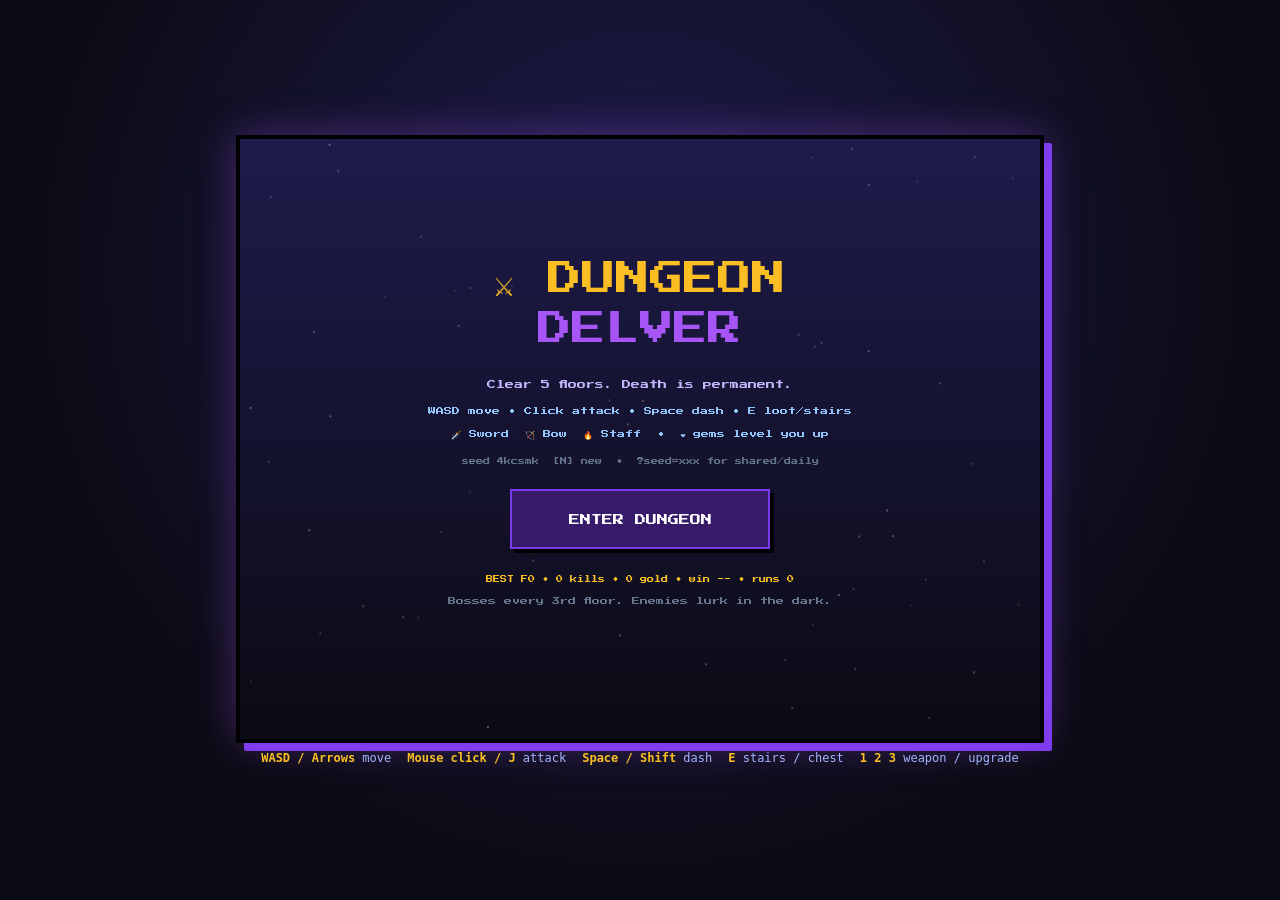
<file: roguelike/index.html>
<!DOCTYPE html>
<html lang="en">
<head>
<meta charset="UTF-8">
<meta name="viewport" content="width=device-width, initial-scale=1.0">
<title>Dungeon Delver — Action Roguelike</title>
<link rel="preconnect" href="https://fonts.googleapis.com">
<link rel="preconnect" href="https://fonts.gstatic.com" crossorigin>
<link href="https://fonts.googleapis.com/css2?family=Press+Start+2P&display=swap" rel="stylesheet">
<link rel="stylesheet" href="css/style.css">
</head>
<body>
<div id="container">
  <div id="wrap">
    <canvas id="game" width="800" height="600"></canvas>
    <div id="help">
      <span><b>WASD / Arrows</b> move</span>
      <span><b>Mouse click / J</b> attack</span>
      <span><b>Space / Shift</b> dash</span>
      <span><b>E</b> stairs / chest</span>
      <span><b>1 2 3</b> weapon / upgrade</span>
    </div>
  </div>
</div>
<script type="module" src="js/main.js"></script>
</body>
</html>
</file>
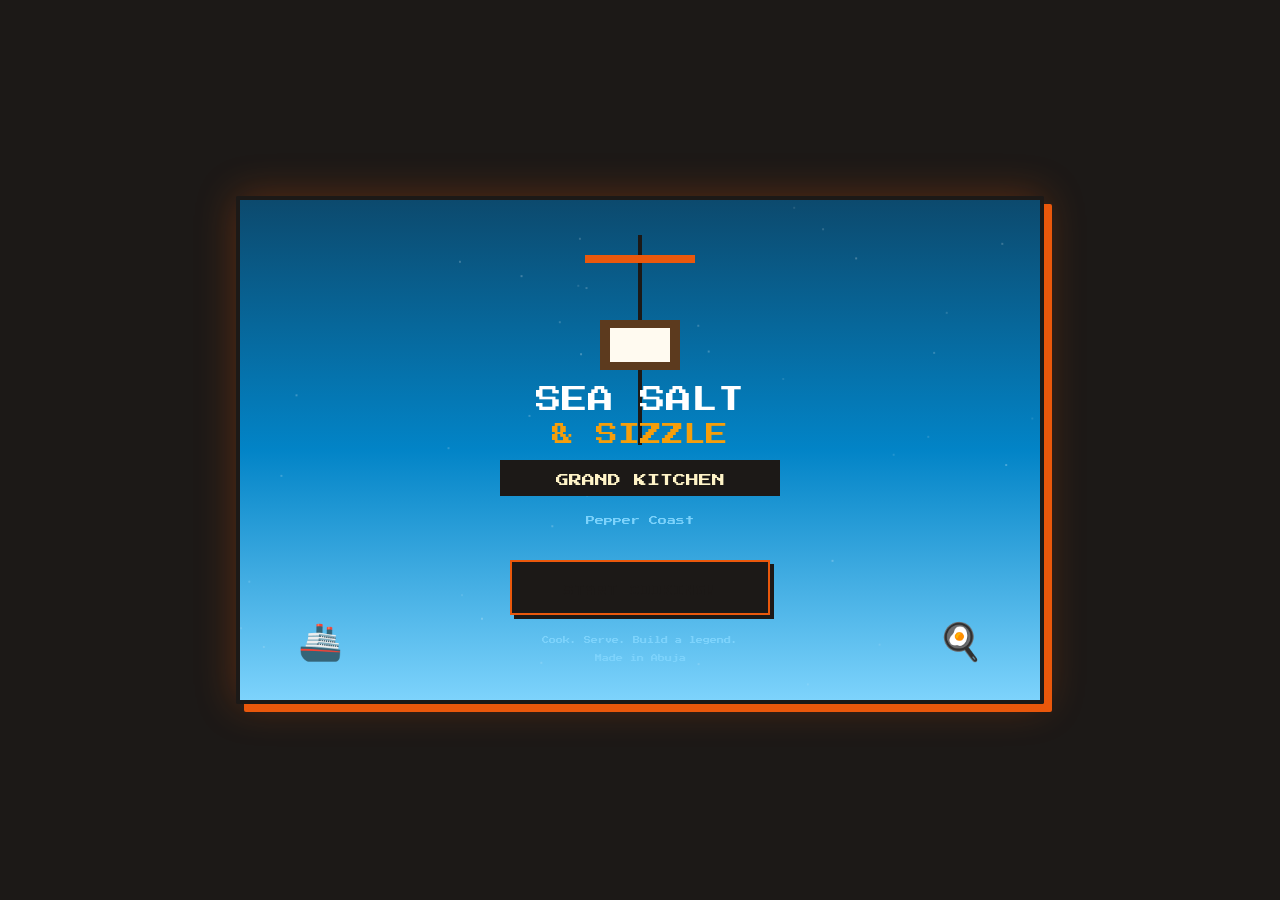
<file: sizzle/index.html>
<!DOCTYPE html>
<html lang="en">
<head>
<meta charset="UTF-8">
<meta name="viewport" content="width=device-width, initial-scale=1.0">
<title>Sea Salt & Sizzle: Grand Kitchen</title>
<link rel="preconnect" href="https://fonts.googleapis.com">
<link rel="preconnect" href="https://fonts.gstatic.com" crossorigin>
<link href="https://fonts.googleapis.com/css2?family=Press+Start+2P&display=swap" rel="stylesheet">
<link rel="stylesheet" href="css/style.css">
</head>
<body>
<div id="container">
  <canvas id="game" width="800" height="500"></canvas>
</div>
<script type="module" src="js/main.js"></script>
</body>
</html>
</file>
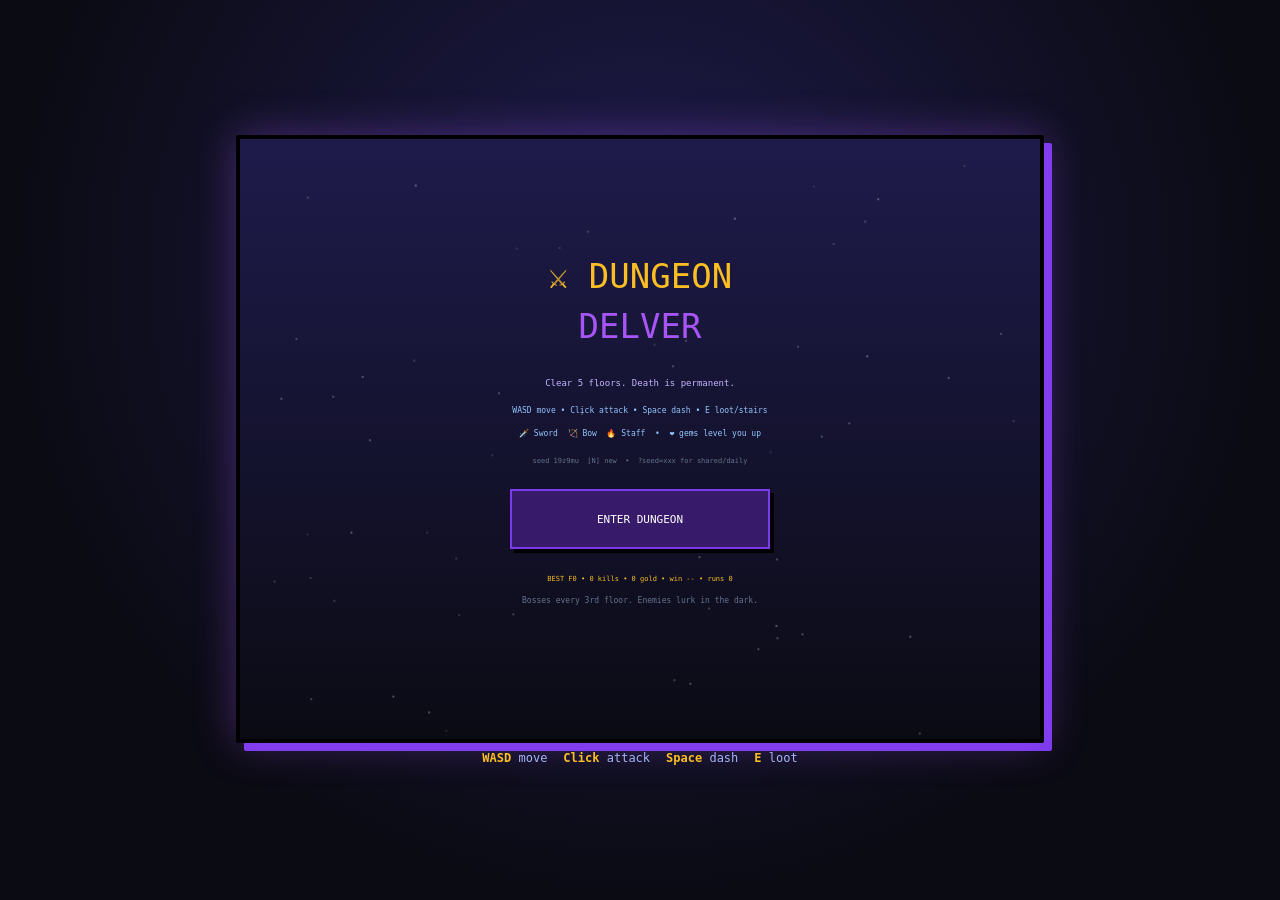
<file: roguelike/play-offline.html>
<!DOCTYPE html>
<html lang="en">
<head>
<meta charset="UTF-8">
<meta name="viewport" content="width=device-width, initial-scale=1.0">
<title>Dungeon Delver - Offline</title>
<style>* { margin: 0; padding: 0; box-sizing: border-box; }
html, body { width: 100%; height: 100%; background: #0b0b14; overflow: hidden; }
#container { display: flex; justify-content: center; align-items: center; width: 100%; height: 100vh; background: radial-gradient(circle at 50% 30%, #1e1b4b 0%, #0b0b14 70%); }
#wrap { display: flex; flex-direction: column; align-items: center; gap: 8px; }
canvas {
  border: 4px solid #000;
  box-shadow: 0 0 40px rgba(168, 85, 247, 0.35), 8px 8px 0 #7c3aed;
  border-radius: 2px;
  image-rendering: pixelated;
  image-rendering: crisp-edges;
  max-width: 96vw;
  max-height: 88vh;
  background: #111;
  cursor: crosshair;
}
#help { display: flex; gap: 16px; flex-wrap: wrap; justify-content: center; font-family: monospace; font-size: 12px; color: #a5b4fc; }
#help b { color: #fbbf24; }
</style>
</head>
<body>
<div id="container"><div id="wrap">
<canvas id="game" width="800" height="600"></canvas>
<div id="help"><span><b>WASD</b> move</span><span><b>Click</b> attack</span><span><b>Space</b> dash</span><span><b>E</b> loot</span></div>
</div></div>
<script>
// ---- data.js ----
// Shared constants, enemy/weapon/upgrade definitions
const TILE = 32;
const MAP_W = 40;
const MAP_H = 30;
const MAX_FLOOR = 5;

const COLORS = {
  ink: '#0b0b14',
  wall: '#312e81',
  wallTop: '#4c1d95',
  floorA: '#1c1917',
  floorB: '#292524',
  floorC: '#1e1b4b',
  hp: '#ef4444',
  hpBg: '#450a0a',
  xp: '#22c55e',
  xpBg: '#052e16',
  gold: '#f59e0b',
  white: '#fff',
  purple: '#a855f7',
  cyan: '#22d3ee',
};

const WEAPONS = {
  sword: {
    id: 'sword', name: 'Knight Sword', icon: '🗡️',
    damage: 22, cooldown: 0.32, range: 78, arc: 1.9,
    projectile: false, color: '#e2e8f0',
    desc: 'Wide melee arc',
  },
  bow: {
    id: 'bow', name: 'Hunter Bow', icon: '🏹',
    damage: 14, cooldown: 0.22, range: 420, speed: 520,
    projectile: true, multishot: 1, color: '#a3e635',
    desc: 'Fast arrows',
  },
  staff: {
    id: 'staff', name: 'Fire Staff', icon: '🔥',
    damage: 30, cooldown: 0.55, range: 380, speed: 340,
    projectile: true, multishot: 1, pierce: 2, radius: 7, color: '#fb923c',
    desc: 'Piercing fireball',
  },
};

const ENEMIES = {
  slime: { hp: 30, speed: 70, damage: 10, xp: 8, gold: 5, radius: 12, color: '#4ade80', icon: '🟢', name: 'Slime' },
  bat: { hp: 18, speed: 135, damage: 8, xp: 7, gold: 6, radius: 10, color: '#c084fc', icon: '🦇', name: 'Cave Bat', erratic: true },
  skeleton: { hp: 40, speed: 60, damage: 12, xp: 14, gold: 10, radius: 12, color: '#e7e5e4', icon: '💀', name: 'Skeleton', ranged: true, shootCd: 2.2 },
  brute: { hp: 90, speed: 45, damage: 20, xp: 22, gold: 16, radius: 16, color: '#f87171', icon: '👹', name: 'Brute', charge: true },
  boss: { hp: 420, speed: 55, damage: 25, xp: 120, gold: 150, radius: 22, color: '#dc2626', icon: '🐲', name: 'Dungeon Lord', ranged: true, shootCd: 1.4, spawns: true },
};

const UPGRADES = [
  { id: 'dmg', name: '+25% Damage', icon: '⚔️', desc: 'All attacks hit harder', apply: (p) => { p.dmgMult *= 1.25; } },
  { id: 'rate', name: '+20% Speed', icon: '🥾', desc: 'Attack + move faster', apply: (p) => { p.rateMult *= 0.83; p.speed *= 1.08; } },
  { id: 'hp', name: '+30 Max HP', icon: '❤️', desc: 'Heal 30 now', apply: (p) => { p.maxHp += 30; p.hp = Math.min(p.maxHp, p.hp + 30); } },
  { id: 'multi', name: '+1 Projectile', icon: '🔱', desc: 'Bow/Staff shoot extra', apply: (p) => { p.bonusShots += 1; } },
  { id: 'dash', name: 'Quick Dash', icon: '💨', desc: '-30% dash cooldown', apply: (p) => { p.dashCdMax = Math.max(0.5, p.dashCdMax * 0.7); } },
  { id: 'pierce', name: 'Piercing', icon: '🎯', desc: 'Shots pierce +1', apply: (p) => { p.bonusPierce += 1; } },
  { id: 'regen', name: 'Regen', icon: '✨', desc: '+1 HP / sec', apply: (p) => { p.regen += 1; } },
  { id: 'magnet', name: 'Magnet', icon: '🧲', desc: '+60 pickup range', apply: (p) => { p.magnet += 60; } },
  { id: 'crit', name: '+10% Crit', icon: '💥', desc: 'Crits deal 2x', apply: (p) => { p.crit += 0.10; } },
];

function makePlayer() {
  return {
    x: 0, y: 0, radius: 13,
    hp: 100, maxHp: 100,
    speed: 210,
    level: 1, xp: 0, xpNext: 30,
    gold: 0, kills: 0,
    weapon: 'sword',
    weaponsOwned: ['sword'],
    dmgMult: 1, rateMult: 1,
    bonusShots: 0, bonusPierce: 0,
    crit: 0.05, regen: 0, magnet: 90,
    dashCd: 0, dashCdMax: 1.4, dashTime: 0, dashDx: 0, dashDy: 0,
    iframes: 0, attackCd: 0, faceX: 1, faceY: 0,
    swingT: 0,
  };
}

function xpForLevel(level) {
  return Math.floor(30 * Math.pow(1.35, level - 1));
}

// ---- Seeded RNG (procedural-gen Pattern 1) ----
// One dedicated RNG per run: same seed + floor => same dungeon.
// Gameplay visuals (particles) may still use Math.random; generation must not.
function hashSeed(str) {
  let h = 2166136261 >>> 0;
  for (let i = 0; i < str.length; i++) {
    h ^= str.charCodeAt(i);
    h = Math.imul(h, 16777619);
  }
  return h >>> 0;
}

function makeRng(seed) {
  let a = seed >>> 0;
  return function () {
    a |= 0; a = (a + 0x6d2b79f5) | 0;
    let t = Math.imul(a ^ (a >>> 15), 1 | a);
    t = (t + Math.imul(t ^ (t >>> 7), 61 | t)) ^ t;
    return ((t ^ (t >>> 14)) >>> 0) / 4294967296;
  };
}

function rngInt(rng, min, max) {
  return min + Math.floor(rng() * (max - min + 1));
}

function rngPick(rng, arr) {
  return arr[Math.floor(rng() * arr.length)];
}

function getSeedFromURL() {
  try {
    const m = /[?&]seed=([^&#]*)/.exec(window.location.search || '');
    if (m && m[1]) return decodeURIComponent(m[1]).slice(0, 24);
  } catch (e) { /* file:// has no query — ignore */ }
  return null;
}

function randomSeed() {
  return Math.floor(Math.random() * 1e9).toString(36);
}

// ---- dungeon.js ----
// Procedural dungeon: rooms + corridors on a tile grid. 0=wall, 1=floor.
// Deterministic: pass an rng() (procedural-gen Pattern 1). Same seed+floor => same map.
function genDungeon(floor, seed = 'daily', rng = null) {
  const rand = rng || makeRng(hashSeed(`${seed}:${floor}`));
  const grid = new Uint8Array(MAP_W * MAP_H); // 0 wall
  const rooms = [];
  const roomCount = 7 + Math.min(5, floor);
  let tries = 0;
  while (rooms.length < roomCount && tries < 300) {
    tries++;
    const w = 4 + Math.floor(rand() * 7);
    const h = 4 + Math.floor(rand() * 6);
    const x = 1 + Math.floor(rand() * (MAP_W - w - 2));
    const y = 1 + Math.floor(rand() * (MAP_H - h - 2));
    // overlap check (1 tile padding)
    let overlap = false;
    for (const o of rooms) {
      if (x - 1 < o.x + o.w && x + w + 1 > o.x && y - 1 < o.y + o.h && y + h + 1 > o.y) { overlap = true; break; }
    }
    if (overlap) continue;
    rooms.push({ x, y, w, h, cx: x + (w >> 1), cy: y + (h >> 1) });
    for (let yy = y; yy < y + h; yy++)
      for (let xx = x; xx < x + w; xx++)
        grid[yy * MAP_W + xx] = 1;
  }
  // connect rooms in order + one loop
  function hCorr(x1, x2, y) {
    for (let x = Math.min(x1, x2); x <= Math.max(x1, x2); x++) {
      grid[y * MAP_W + x] = 1;
      if (y + 1 < MAP_H) grid[(y + 1) * MAP_W + x] = 1;
    }
  }
  function vCorr(y1, y2, x) {
    for (let y = Math.min(y1, y2); y <= Math.max(y1, y2); y++) {
      grid[y * MAP_W + x] = 1;
      if (x + 1 < MAP_W) grid[y * MAP_W + x + 1] = 1;
    }
  }
  for (let i = 1; i < rooms.length; i++) {
    const a = rooms[i - 1], b = rooms[i];
    if (rand() < 0.5) { hCorr(a.cx, b.cx, a.cy); vCorr(a.cy, b.cy, b.cx); }
    else { vCorr(a.cy, b.cy, a.cx); hCorr(a.cx, b.cx, b.cy); }
  }
  if (rooms.length > 3) {
    const a = rooms[0], b = rooms[rooms.length - 1];
    hCorr(a.cx, b.cx, a.cy);
  }
  // connectivity: flood-fill from start, carve to any unreachable floor (pitfall fix)
  (function ensureConnected() {
    const start = rooms[0].cx + rooms[0].cy * MAP_W;
    const seen = new Uint8Array(MAP_W * MAP_H);
    const stack = [start];
    seen[start] = 1;
    while (stack.length) {
      const c = stack.pop();
      const cx = c % MAP_W, cy = (c / MAP_W) | 0;
      const nb = [[1, 0], [-1, 0], [0, 1], [0, -1]];
      for (const [ox, oy] of nb) {
        const nx = cx + ox, ny = cy + oy;
        if (nx < 0 || ny < 0 || nx >= MAP_W || ny >= MAP_H) continue;
        const ni = ny * MAP_W + nx;
        if (!seen[ni] && grid[ni] === 1) { seen[ni] = 1; stack.push(ni); }
      }
    }
    // any floor tile unseen => carve L-corridor from it to start center
    const sx = rooms[0].cx, sy = rooms[0].cy;
    for (let y = 0; y < MAP_H; y++) for (let x = 0; x < MAP_W; x++) {
      if (grid[y * MAP_W + x] === 1 && !seen[y * MAP_W + x]) {
        for (let xx = Math.min(x, sx); xx <= Math.max(x, sx); xx++) grid[sy * MAP_W + xx] = 1;
        for (let yy = Math.min(y, sy); yy <= Math.max(y, sy); yy++) grid[yy * MAP_W + x] = 1;
        return ensureConnected(); // re-check after repair (depth 1-2 max)
      }
    }
  })();

  const idx = (x, y) => y * MAP_W + x;
  const isFloor = (x, y) => x >= 0 && y >= 0 && x < MAP_W && y < MAP_H && grid[idx(x, y)] === 1;

  function randomFloorTile(avoidRooms = []) {
    for (let t = 0; t < 500; t++) {
      const rm = rooms[Math.floor(rand() * rooms.length)];
      const x = rm.x + Math.floor(rand() * rm.w);
      const y = rm.y + Math.floor(rand() * rm.h);
      let bad = false;
      for (const a of avoidRooms) { if (Math.abs(a.x - x) + Math.abs(a.y - y) < 4) { bad = true; break; } }
      if (!bad) return { x, y };
    }
    const r0 = rooms[0];
    return { x: r0.cx, y: r0.cy };
  }

  const startRoom = rooms[0];
  const endRoom = rooms[rooms.length - 1];
  const start = { x: startRoom.cx, y: startRoom.cy };
  const stairs = { x: endRoom.cx, y: endRoom.cy };

  return { grid, rooms, start, stairs, isFloor, randomFloorTile };
}

function collideCircle(grid, x, y, radius, tileSize) {
  // resolve vs walls, returns corrected x,y
  const minTx = Math.floor((x - radius) / tileSize);
  const maxTx = Math.floor((x + radius) / tileSize);
  const minTy = Math.floor((y - radius) / tileSize);
  const maxTy = Math.floor((y + radius) / tileSize);
  for (let ty = minTy; ty <= maxTy; ty++) {
    for (let tx = minTx; tx <= maxTx; tx++) {
      const wall = tx < 0 || ty < 0 || tx >= MAP_W || ty >= MAP_H || grid[ty * MAP_W + tx] === 0;
      if (!wall) continue;
      const nx = Math.max(tx * tileSize, Math.min(x, tx * tileSize + tileSize));
      const ny = Math.max(ty * tileSize, Math.min(y, ty * tileSize + tileSize));
      const dx = x - nx, dy = y - ny;
      const d2 = dx * dx + dy * dy;
      if (d2 < radius * radius && d2 > 0.0001) {
        const d = Math.sqrt(d2);
        const push = (radius - d) / d;
        x += dx * push; y += dy * push;
      }
    }
  }
  return { x, y };
}

// ---- entities.js ----
// Spawning + combat helpers
function spawnFloorEntities(dungeon, floor, player, rng = Math.random) {
  const enemies = [];
  const pickups = []; // {x,y,type:'gem'|'heart'|'gold', val, vx,vy}
  const chests = [];
  const shots = []; // enemy projectiles handled in main (shared array pattern)
  const isBossFloor = floor % 3 === 0;

  const count = 6 + floor * 3 + Math.floor(rng() * 3);
  const startPx = { x: dungeon.start.x * TILE + TILE / 2, y: dungeon.start.y * TILE + TILE / 2 };

  for (let i = 0; i < count; i++) {
    const t = dungeon.randomFloorTile([{ x: dungeon.start.x, y: dungeon.start.y }]);
    const px = t.x * TILE + TILE / 2, py = t.y * TILE + TILE / 2;
    if (Math.hypot(px - startPx.x, py - startPx.y) < 220) continue;
    // pick type by floor (weighted table — procedural-gen Pattern 3)
    let type = 'slime';
    const r = rng();
    if (floor >= 4 && r < 0.18) type = 'brute';
    else if (floor >= 2 && r < 0.38) type = 'skeleton';
    else if (r < 0.55) type = 'bat';
    else type = 'slime';
    enemies.push(makeEnemy(type, px, py, floor, rng));
  }

  if (isBossFloor) {
    const t = dungeon.randomFloorTile([{ x: dungeon.start.x, y: dungeon.start.y }]);
    enemies.push(makeEnemy('boss', t.x * TILE + 16, t.y * TILE + 16, floor, rng));
  }

  // chests: 2 per floor
  for (let i = 0; i < 2; i++) {
    const t = dungeon.randomFloorTile([{ x: dungeon.start.x, y: dungeon.start.y }]);
    chests.push({ x: t.x * TILE + 16, y: t.y * TILE + 16, opened: false, bob: rng() * 6 });
  }

  // loose hearts
  const hearts = 1 + (rng() < 0.5 ? 1 : 0);
  for (let i = 0; i < hearts; i++) {
    const t = dungeon.randomFloorTile([]);
    pickups.push({ x: t.x * TILE + 16, y: t.y * TILE + 16, type: 'heart', val: 25, vx: 0, vy: 0, bob: 0 });
  }

  return { enemies, pickups, chests, shots };
}

function makeEnemy(type, x, y, floor, rng = Math.random) {
  const base = ENEMIES[type];
  const scale = 1 + (floor - 1) * 0.15;
  return {
    type,
    x, y,
    hp: Math.floor(base.hp * scale),
    maxHp: Math.floor(base.hp * scale),
    speed: base.speed * (0.9 + rng() * 0.2),
    damage: Math.floor(base.damage * (1 + (floor - 1) * 0.12)),
    xp: base.xp, gold: base.gold,
    radius: base.radius,
    color: base.color, icon: base.icon, name: base.name,
    erratic: !!base.erratic, ranged: !!base.ranged, charge: !!base.charge,
    shootCd: base.shootCd || 0, shootT: 1 + rng() * 2,
    chargeT: 0, chargeDx: 0, chargeDy: 0, stateT: rng() * 2,
    hitT: 0, knockX: 0, knockY: 0,
    spawnT: 0,
  };
}

function burst(particles, x, y, color, n = 10, spd = 160) {
  for (let i = 0; i < n; i++) {
    const a = Math.random() * Math.PI * 2;
    const s = spd * (0.3 + Math.random() * 0.7);
    particles.push({ x, y, vx: Math.cos(a) * s, vy: Math.sin(a) * s, life: 0.4 + Math.random() * 0.3, max: 0.7, color, size: 3 + Math.random() * 3 });
  }
}

// ---- input.js ----
// Keyboard + mouse input (WASD/arrows, mouse aim, dash, interact)
const keys = {};
let mouseX = 0, mouseY = 0, mouseDown = false, mousePressed = false, prevDown = false;

function initInput(canvas) {
  window.addEventListener('keydown', (e) => {
    const k = e.key.toLowerCase();
    keys[k] = true;
    // prevent page scroll on game keys
    if ([' ', 'arrowup', 'arrowdown', 'arrowleft', 'arrowright'].includes(k)) e.preventDefault();
    // expose single-press events
    keys['__pressed_' + k] = true;
  });
  window.addEventListener('keyup', (e) => { keys[e.key.toLowerCase()] = false; });

  function toGame(e) {
    const r = canvas.getBoundingClientRect();
    return { x: (e.clientX - r.left) * (canvas.width / r.width), y: (e.clientY - r.top) * (canvas.height / r.height) };
  }
  canvas.addEventListener('mousedown', (e) => { const p = toGame(e); mouseX = p.x; mouseY = p.y; mouseDown = true; });
  window.addEventListener('mouseup', () => { mouseDown = false; });
  canvas.addEventListener('mousemove', (e) => { const p = toGame(e); mouseX = p.x; mouseY = p.y; });
  canvas.addEventListener('touchstart', (e) => { const p = toGame(e.touches[0]); mouseX = p.x; mouseY = p.y; mouseDown = true; }, { passive: true });
  canvas.addEventListener('touchend', () => { mouseDown = false; }, { passive: true });
}

function consumePressed(key) {
  const k = '__pressed_' + key.toLowerCase();
  if (keys[k]) { keys[k] = false; return true; }
  return false;
}

function clearPressed() {
  for (const k of Object.keys(keys)) if (k.startsWith('__pressed_')) keys[k] = false;
}

function moveVec() {
  let x = 0, y = 0;
  if (keys['a'] || keys['arrowleft']) x -= 1;
  if (keys['d'] || keys['arrowright']) x += 1;
  if (keys['w'] || keys['arrowup']) y -= 1;
  if (keys['s'] || keys['arrowdown']) y += 1;
  if (x !== 0 && y !== 0) { x *= 0.7071; y *= 0.7071; }
  return { x, y };
}

function updateMouseEdge() {
  mousePressed = mouseDown && !prevDown;
  prevDown = mouseDown;
}

function getAim() {
  return { x: mouseX, y: mouseY, down: mouseDown, pressed: mousePressed };
}

// ---- renderer.js ----
// Pixel-art helpers (same vibe as Sizzle game)
function pxRect(ctx, x, y, w, h, color, border = '#000', bw = 3) {
  ctx.fillStyle = border;
  ctx.fillRect(x, y, w, h);
  ctx.fillStyle = color;
  ctx.fillRect(x + bw, y + bw, w - bw * 2, h - bw * 2);
}

function pxText(ctx, text, x, y, size = 12, align = 'center', color = '#fff') {
  ctx.font = `${size}px 'Press Start 2P', monospace`;
  ctx.textAlign = align;
  ctx.textBaseline = 'middle';
  ctx.fillStyle = color;
  ctx.fillText(text, x, y);
}

function pxButton(ctx, x, y, w, h, text, color, hovered) {
  const s = hovered ? 2 : 4;
  ctx.fillStyle = '#000';
  ctx.fillRect(x + s, y + s, w, h);
  ctx.fillStyle = color;
  ctx.fillRect(x, y, w, h);
  ctx.fillStyle = 'rgba(0,0,0,0.55)';
  ctx.fillRect(x + 2, y + 2, w - 4, h - 4);
  pxText(ctx, text, x + w / 2, y + h / 2 + 1, 11, 'center', '#fff');
}

function bar(ctx, x, y, w, h, v, max, fill, bg = '#222') {
  pxRect(ctx, x, y, w, h, bg, '#000', 2);
  const fw = Math.max(0, Math.min(w - 6, ((w - 6) * v) / Math.max(1, max)));
  if (fw > 0) { ctx.fillStyle = fill; ctx.fillRect(x + 3, y + 3, fw, h - 6); }
}

function emoji(ctx, icon, x, y, size = 28) {
  ctx.font = `${size}px serif`;
  ctx.textAlign = 'center';
  ctx.textBaseline = 'middle';
  ctx.fillText(icon, x, y);
}

function particles(ctx, list) {
  for (const p of list) {
    ctx.globalAlpha = Math.max(0, p.life / p.max);
    ctx.fillStyle = p.color;
    ctx.fillRect(p.x - 2, p.y - 2, p.size, p.size);
  }
  ctx.globalAlpha = 1;
}

function damageNumbers(ctx, list) {
  for (const d of list) {
    ctx.globalAlpha = Math.max(0, Math.min(1, d.life * 2));
    pxText(ctx, String(d.text), d.x, d.y - (d.max - d.life) * 30, d.crit ? 11 : 9, 'center', d.color);
  }
  ctx.globalAlpha = 1;
}

const drawParticles = particles;

// ---- main.js ----
const canvas = document.getElementById('game');
const ctx = canvas.getContext('2d');
ctx.imageSmoothingEnabled = false;

const FOV_RADIUS = 9;

// ---- Profile (save-systems): run state is wiped on death; only this persists ----
const PROFILE_KEY = 'dungeon-delver-profile-v1';
const PROFILE_VERSION = 1;
function loadProfile() {
  const d = { version: 1, bestFloor: 0, bestKills: 0, bestGold: 0, fastestWin: 0, totalRuns: 0, wins: 0 };
  try {
    const raw = localStorage.getItem(PROFILE_KEY);
    if (!raw) return d;
    const p = JSON.parse(raw);
    if (typeof p !== 'object' || p === null) return d;
    for (const k of ['bestFloor', 'bestKills', 'bestGold', 'fastestWin', 'totalRuns', 'wins']) {
      if (typeof p[k] === 'number' && isFinite(p[k]) && p[k] >= 0) d[k] = Math.floor(p[k]);
    }
    return d;
  } catch (e) { return d; }
}
function saveProfile() {
  try { localStorage.setItem(PROFILE_KEY, JSON.stringify({ ...profile, version: PROFILE_VERSION })); } catch (e) { /* private mode — ignore */ }
}
let profile = loadProfile();
function recordRun(won) {
  profile.totalRuns++;
  profile.bestFloor = Math.max(profile.bestFloor, floor);
  profile.bestKills = Math.max(profile.bestKills, player.kills);
  profile.bestGold = Math.max(profile.bestGold, player.gold);
  if (won) {
    profile.wins++;
    if (!profile.fastestWin || runTime < profile.fastestWin) profile.fastestWin = Math.floor(runTime);
  }
  saveProfile();
}

let state = 'title'; // title | playing | levelup | dead | win
let floor = 1;
let player = makePlayer();
let runSeed = getSeedFromURL() || randomSeed();
let pendingSeed = runSeed; // seed the next run will use (N = reroll on title)
let floorRng = Math.random;
let explored = new Set(); // tile idx ever seen this floor
let visible = new Set(); // tile idx visible right now
let dungeon = null;
let enemies = [], pickups = [], chests = [], shots = [], pshots = [];
let particleList = [], dmgNums = [];
let trauma = 0, shake = 0, time = 0, hitStop = 0;
let levelChoices = [];
let stairsMsg = 0, chestMsg = '', chestMsgT = 0;
let runTime = 0;

function addTrauma(a) { trauma = Math.min(1, trauma + a); }

function startRun(seed = null) {
  runSeed = seed || pendingSeed || randomSeed();
  pendingSeed = runSeed;
  floor = 1;
  player = makePlayer();
  runTime = 0;
  trauma = 0; hitStop = 0;
  loadFloor(1);
  state = 'playing';
}

function loadFloor(f) {
  floor = f;
  floorRng = makeRng(hashSeed(`${runSeed}:${f}`));
  dungeon = genDungeon(f, runSeed);
  const s = spawnFloorEntities(dungeon, f, player, floorRng);
  enemies = s.enemies; pickups = s.pickups; chests = s.chests; shots = [];
  pshots = []; particleList = []; dmgNums = [];
  player.x = dungeon.start.x * TILE + TILE / 2;
  player.y = dungeon.start.y * TILE + TILE / 2;
  player.dashCd = 0; player.iframes = 0; player.attackCd = 0;
  stairsMsg = 0;
  explored = new Set(); visible = new Set();
  computeFov();
}

function offerLevels() {
  const pool = [...UPGRADES];
  // don't offer owned weapons logic — all upgrades stackable, fine
  levelChoices = [];
  for (let i = 0; i < 3; i++) {
    const k = Math.floor(Math.random() * pool.length);
    levelChoices.push(pool.splice(k, 1)[0]);
  }
  state = 'levelup';
}

function gainXp(v) {
  player.xp += v;
  while (player.xp >= player.xpNext) {
    player.xp -= player.xpNext;
    player.level++;
    player.xpNext = xpForLevel(player.level);
    offerLevels();
    break; // handle one at a time; leftover xp kept
  }
}

function playerAttack(aimWx, aimWy) {
  const w = WEAPONS[player.weapon];
  if (player.attackCd > 0) return;
  player.attackCd = w.cooldown * player.rateMult;
  const dx = aimWx - player.x, dy = aimWy - player.y;
  const ang = Math.atan2(dy, dx);
  player.faceX = Math.cos(ang); player.faceY = Math.sin(ang);
  const dmg = Math.round(w.damage * player.dmgMult);

  if (!w.projectile) {
    player.swingT = 0.18;
    addTrauma(0.08);
    let hitAny = false;
    for (const e of enemies) {
      const d = Math.hypot(e.x - player.x, e.y - player.y);
      if (d > w.range + e.radius) continue;
      const ea = Math.atan2(e.y - player.y, e.x - player.x);
      let diff = Math.abs(ea - ang);
      if (diff > Math.PI) diff = Math.PI * 2 - diff;
      if (diff < w.arc) {
        damageEnemy(e, dmg, ang);
        hitAny = true;
      }
    }
    burst(particleList, player.x + Math.cos(ang) * 40, player.y + Math.sin(ang) * 40, '#e2e8f0', hitAny ? 8 : 3, 120);
  } else {
    const n = (w.multishot || 1) + player.bonusShots;
    const pierce = (w.pierce || 0) + player.bonusPierce;
    for (let i = 0; i < n; i++) {
      const spread = (i - (n - 1) / 2) * 0.12;
      const a = ang + spread + (Math.random() - 0.5) * 0.03;
      pshots.push({
        x: player.x, y: player.y, vx: Math.cos(a) * w.speed, vy: Math.sin(a) * w.speed,
        damage: dmg, life: w.range / w.speed, pierce, color: w.color,
        radius: w.radius || 4, fire: player.weapon === 'staff',
      });
    }
  }
}

function damageEnemy(e, dmg, ang) {
  let crit = false;
  if (Math.random() < player.crit) { dmg *= 2; crit = true; }
  e.hp -= dmg;
  e.hitT = 0.12;
  e.knockX += Math.cos(ang) * 220;
  e.knockY += Math.sin(ang) * 220;
  dmgNums.push({ x: e.x, y: e.y - 14, text: crit ? dmg + '!' : dmg, color: crit ? '#fbbf24' : '#fff', life: 0.7, max: 0.7, crit });
  burst(particleList, e.x, e.y, e.color, 4, 140);
  if (e.hp <= 0) killEnemy(e);
}

function killEnemy(e) {
  e.dead = true;
  player.kills++;
  player.gold += e.gold;
  burst(particleList, e.x, e.y, e.color, 14, 200);
  // drop gem + maybe heart/gold
  pickups.push({ x: e.x, y: e.y, type: 'gem', val: e.xp, vx: (Math.random() - 0.5) * 120, vy: (Math.random() - 0.5) * 120, bob: 0 });
  if (Math.random() < 0.12) pickups.push({ x: e.x, y: e.y, type: 'heart', val: 12, vx: (Math.random() - 0.5) * 100, vy: (Math.random() - 0.5) * 100, bob: 0 });
  if (e.type === 'boss') {
    for (let i = 0; i < 5; i++) pickups.push({ x: e.x + (Math.random() - 0.5) * 40, y: e.y + (Math.random() - 0.5) * 40, type: 'gold', val: 20, vx: (Math.random() - 0.5) * 140, vy: (Math.random() - 0.5) * 140, bob: 0 });
    pickups.push({ x: e.x, y: e.y - 20, type: 'heart', val: 40, vx: 0, vy: -40, bob: 0 });
  }
  if (e.type === 'boss') { addTrauma(0.7); hitStop = Math.max(hitStop, 0.14); }
  else { addTrauma(0.25); hitStop = Math.max(hitStop, 0.05); }
}

function hurtPlayer(dmg) {
  if (player.iframes > 0 || player.dashTime > 0 || state !== 'playing') return;
  player.hp -= dmg;
  player.iframes = 0.6;
  addTrauma(0.45);
  hitStop = Math.max(hitStop, 0.07);
  burst(particleList, player.x, player.y, '#ef4444', 10, 180);
  dmgNums.push({ x: player.x, y: player.y - 18, text: '-' + dmg, color: '#f87171', life: 0.7, max: 0.7, crit: false });
  if (player.hp <= 0) { player.hp = 0; state = 'dead'; recordRun(false); }
}

function openChest(c) {
  c.opened = true;
  const locked = ['sword', 'bow', 'staff'].filter((w) => !player.weaponsOwned.includes(w));
  if (locked.length && Math.random() < 0.45) {
    const w = locked[Math.floor(Math.random() * locked.length)];
    player.weaponsOwned.push(w);
    player.weapon = w;
    chestMsg = `${WEAPONS[w].icon} Found ${WEAPONS[w].name}! (press 1-3)`;
  } else {
    const r = Math.random();
    if (r < 0.4) { player.gold += 40 + floor * 15; chestMsg = `💰 +${40 + floor * 15} gold!`; }
    else if (r < 0.7) { player.maxHp += 10; player.hp = Math.min(player.maxHp, player.hp + 40); chestMsg = '❤️ Max HP up + healed!'; }
    else { player.dmgMult *= 1.1; chestMsg = '⚔️ Damage +10%!'; }
  }
  chestMsgT = 3;
  burst(particleList, c.x, c.y, '#fbbf24', 16, 180);
}

function update(dt) {
  time += dt;
  if (state !== 'playing') return;
  runTime += dt;

  // regen
  if (player.regen > 0) player.hp = Math.min(player.maxHp, player.hp + player.regen * dt);

  // movement
  const mv = moveVec();
  const dashing = player.dashTime > 0;
  const spd = dashing ? 520 : player.speed;
  let nx = player.x + (dashing ? player.dashDx * spd * dt : mv.x * spd * dt);
  let ny = player.y + (dashing ? player.dashDy * spd * dt : mv.y * spd * dt);
  const res = collideCircle(dungeon.grid, nx, ny, player.radius, TILE);
  player.x = res.x; player.y = res.y;

  if (player.dashTime > 0) player.dashTime -= dt;
  if (player.dashCd > 0) player.dashCd -= dt;
  if (player.iframes > 0) player.iframes -= dt;
  if (player.attackCd > 0) player.attackCd -= dt;
  if (player.swingT > 0) player.swingT -= dt;

  // dash trigger
  if ((consumePressed(' ') || consumePressed('shift')) && player.dashCd <= 0) {
    let dx = mv.x, dy = mv.y;
    if (dx === 0 && dy === 0) { dx = player.faceX; dy = player.faceY; }
    const l = Math.hypot(dx, dy) || 1;
    player.dashDx = dx / l; player.dashDy = dy / l;
    player.dashTime = 0.16; player.dashCd = player.dashCdMax; player.iframes = Math.max(player.iframes, 0.22);
    burst(particleList, player.x, player.y, '#22d3ee', 8, 140);
  }

  // camera-relative aim -> world
  const cam = getCam();
  const aim = getAim();
  const aimWx = aim.x + cam.x, aimWy = aim.y + cam.y;

  // attack
  if (aim.pressed || keys['j']) {
    const dx = aimWx - player.x, dy = aimWy - player.y;
    if (Math.hypot(dx, dy) > 4) { player.faceX = dx / Math.hypot(dx, dy); player.faceY = dy / Math.hypot(dx, dy); }
    playerAttack(aimWx, aimWy);
  } else if (aim.down) {
    const dx = aimWx - player.x, dy = aimWy - player.y;
    if (Math.hypot(dx, dy) > 4) { player.faceX = dx / Math.hypot(dx, dy); player.faceY = dy / Math.hypot(dx, dy); }
    playerAttack(aimWx, aimWy);
  }

  // weapon swap
  if (consumePressed('1') && player.weaponsOwned[0]) player.weapon = player.weaponsOwned[0];
  if (consumePressed('2') && player.weaponsOwned[1]) player.weapon = player.weaponsOwned[1];
  if (consumePressed('3') && player.weaponsOwned[2]) player.weapon = player.weaponsOwned[2];

  // interact: chest + stairs
  if (consumePressed('e')) {
    for (const c of chests) {
      if (!c.opened && Math.hypot(c.x - player.x, c.y - player.y) < 52) { openChest(c); break; }
    }
    const sx = dungeon.stairs.x * TILE + 16, sy = dungeon.stairs.y * TILE + 16;
    if (Math.hypot(sx - player.x, sy - player.y) < 52) {
      if (enemies.some((e) => !e.dead && e.type === 'boss' && floor % 3 === 0)) { stairsMsg = 2; chestMsg = '🐲 Slay the boss first!'; chestMsgT = 2; }
      else if (floor >= MAX_FLOOR) { state = 'win'; recordRun(true); }
      else { loadFloor(floor + 1); chestMsg = `⬇️ Floor ${floor}!`; chestMsgT = 2; }
    }
  }
  if (stairsMsg > 0) stairsMsg -= dt;
  if (chestMsgT > 0) chestMsgT -= dt;

  updateEnemies(dt);
  updateShots(dt);
  updatePickups(dt);
  computeFov();

  // particles
  for (const p of particleList) { p.x += p.vx * dt; p.y += p.vy * dt; p.vx *= 0.92; p.vy *= 0.92; p.life -= dt; }
  particleList = particleList.filter((p) => p.life > 0);
  for (const d of dmgNums) d.life -= dt;
  dmgNums = dmgNums.filter((d) => d.life > 0);
  // trauma shake (game-feel): quadratic, decays to rest
  trauma = Math.max(0, trauma - dt * 1.4);
  shake = trauma * trauma * 14;
  clearPressed();
}

function updateEnemies(dt) {
  for (const e of enemies) {
    if (e.dead) continue;
    if (e.hitT > 0) e.hitT -= dt;
    e.stateT += dt;
    // knockback decay
    e.x += e.knockX * dt; e.y += e.knockY * dt;
    e.knockX *= 0.86; e.knockY *= 0.86;

    const dx = player.x - e.x, dy = player.y - e.y;
    const dist = Math.hypot(dx, dy) || 1;
    const nx = dx / dist, ny = dy / dist;
    let mx = 0, my = 0;

    if (e.erratic) {
      const w = Math.sin(e.stateT * 6) * 0.8;
      mx = nx * Math.cos(w) - ny * Math.sin(w);
      my = nx * Math.sin(w) + ny * Math.cos(w);
    } else if (e.charge && e.chargeT > 0) {
      e.chargeT -= dt;
      mx = e.chargeDx; my = e.chargeDy;
    } else if (e.charge && dist < 260 && dist > 90 && Math.random() < dt * 0.5) {
      e.chargeT = 0.6; e.chargeDx = nx; e.chargeDy = ny;
    } else if (e.ranged && dist < 320) {
      // strafe, keep distance — only fire with line-of-sight (fog matters)
      mx = -ny * Math.sin(e.stateT * 1.5) * 0.5 + (dist > 240 ? nx * 0.6 : -nx * 0.4);
      my = nx * Math.sin(e.stateT * 1.5) * 0.5 + (dist > 240 ? ny * 0.6 : -ny * 0.4);
      e.shootT -= dt;
      if (e.shootT <= 0) {
        const etx = Math.floor(e.x / TILE), ety = Math.floor(e.y / TILE);
        const ptx2 = Math.floor(player.x / TILE), pty2 = Math.floor(player.y / TILE);
        if (!hasLos(etx, ety, ptx2, pty2)) { e.shootT = 0.4; }
        else {
        e.shootT = e.type === 'boss' ? 1.3 : 2.2;
        if (e.type === 'boss') {
          for (let k = 0; k < 8; k++) {
            const a = (k / 8) * Math.PI * 2 + e.stateT;
            shots.push({ x: e.x, y: e.y, vx: Math.cos(a) * 170, vy: Math.sin(a) * 170, damage: e.damage, life: 2.5, radius: 6, color: '#f87171' });
          }
          // spawn minions occasionally
          if (enemies.filter((x) => !x.dead).length < 8) {
            const m = makeEnemy('bat', e.x + 30, e.y, floor);
            enemies.push(m);
          }
        } else {
          shots.push({ x: e.x, y: e.y, vx: nx * 200, vy: ny * 200, damage: e.damage, life: 2.5, radius: 5, color: '#e7e5e4' });
        }
        }
      }
    } else {
      mx = nx; my = ny;
    }

    const r = collideCircle(dungeon.grid, e.x + mx * e.speed * dt, e.y + my * e.speed * dt, e.radius, TILE);
    e.x = r.x; e.y = r.y;

    // contact damage
    if (dist < e.radius + player.radius + 2) hurtPlayer(e.damage);
  }
  enemies = enemies.filter((e) => !e.dead || e.hp > -50);
  // prune long-dead (keep array small)
  if (enemies.length > 60) enemies = enemies.filter((e) => !e.dead).slice(-40).concat(enemies.filter((e) => !e.dead));
  enemies = enemies.filter((e) => !e.dead);
}

function updateShots(dt) {
  // player shots
  for (const s of pshots) {
    s.x += s.vx * dt; s.y += s.vy * dt; s.life -= dt;
    if (s.fire && Math.random() < 0.5) particleList.push({ x: s.x, y: s.y, vx: (Math.random() - 0.5) * 40, vy: (Math.random() - 0.5) * 40, life: 0.25, max: 0.25, color: '#fdba74', size: 3 });
    // wall check
    const tx = Math.floor(s.x / TILE), ty = Math.floor(s.y / TILE);
    if (tx < 0 || ty < 0 || tx >= MAP_W || ty >= MAP_H || dungeon.grid[ty * MAP_W + tx] === 0) { s.life = 0; burst(particleList, s.x, s.y, s.color, 4, 100); continue; }
    for (const e of enemies) {
      if (e.dead) continue;
      if (Math.hypot(e.x - s.x, e.y - s.y) < e.radius + s.radius) {
        const a = Math.atan2(s.vy, s.vx);
        damageEnemy(e, s.damage, a);
        if (s.pierce > 0) s.pierce--;
        else { s.life = 0; break; }
      }
    }
  }
  pshots = pshots.filter((s) => s.life > 0);
  // enemy shots
  for (const s of shots) {
    s.x += s.vx * dt; s.y += s.vy * dt; s.life -= dt;
    const tx = Math.floor(s.x / TILE), ty = Math.floor(s.y / TILE);
    if (tx < 0 || ty < 0 || tx >= MAP_W || ty >= MAP_H || dungeon.grid[ty * MAP_W + tx] === 0) { s.life = 0; continue; }
    if (Math.hypot(player.x - s.x, player.y - s.y) < player.radius + s.radius) { hurtPlayer(s.damage); s.life = 0; }
  }
  shots = shots.filter((s) => s.life > 0);
}

function updatePickups(dt) {
  for (const p of pickups) {
    p.bob += dt * 4;
    // friction
    p.x += (p.vx || 0) * dt; p.y += (p.vy || 0) * dt;
    p.vx = (p.vx || 0) * 0.9; p.vy = (p.vy || 0) * 0.9;
    const d = Math.hypot(player.x - p.x, player.y - p.y);
    if (d < player.magnet) { // magnet
      const a = Math.atan2(player.y - p.y, player.x - p.x);
      p.x += Math.cos(a) * 260 * dt; p.y += Math.sin(a) * 260 * dt;
    }
    if (d < player.radius + 10) {
      p.taken = true;
      if (p.type === 'gem') gainXp(p.val);
      else if (p.type === 'heart') { player.hp = Math.min(player.maxHp, player.hp + p.val); dmgNums.push({ x: player.x, y: player.y - 16, text: '+' + p.val, color: '#4ade80', life: 0.6, max: 0.6, crit: false }); }
      else if (p.type === 'gold') player.gold += p.val;
    }
  }
  pickups = pickups.filter((p) => !p.taken);
}

function getCam() {
  const x = Math.max(0, Math.min(MAP_W * TILE - canvas.width, player.x - canvas.width / 2));
  const y = Math.max(0, Math.min(MAP_H * TILE - canvas.height, player.y - canvas.height / 2));
  return { x, y };
}

// ---- FOV + explored memory (roguelike Pattern 3, real-time variant) ----
// Symmetric-ish LOS: Bresenham line from player tile; walls block sight.
function tileBlocked(tx, ty) {
  if (tx < 0 || ty < 0 || tx >= MAP_W || ty >= MAP_H) return true;
  return dungeon.grid[ty * MAP_W + tx] === 0;
}
function hasLos(x0, y0, x1, y1) {
  let dx = Math.abs(x1 - x0), dy = Math.abs(y1 - y0);
  let sx = x0 < x1 ? 1 : -1, sy = y0 < y1 ? 1 : -1;
  let err = dx - dy, x = x0, y = y0;
  while (!(x === x1 && y === y1)) {
    if (!((x === x0 && y === y0) || (x === x1 && y === y1)) && tileBlocked(x, y)) return false;
    const e2 = 2 * err;
    if (e2 > -dy) { err -= dy; x += sx; }
    if (e2 < dx) { err += dx; y += sy; }
  }
  return true;
}
function computeFov() {
  if (!dungeon) return;
  visible = new Set();
  const ptx = Math.floor(player.x / TILE), pty = Math.floor(player.y / TILE);
  for (let y = Math.max(0, pty - FOV_RADIUS); y <= Math.min(MAP_H - 1, pty + FOV_RADIUS); y++) {
    for (let x = Math.max(0, ptx - FOV_RADIUS); x <= Math.min(MAP_W - 1, ptx + FOV_RADIUS); x++) {
      const d = Math.hypot(x - ptx, y - pty);
      if (d > FOV_RADIUS) continue;
      if (hasLos(ptx, pty, x, y)) {
        const i = y * MAP_W + x;
        visible.add(i);
        explored.add(i);
      }
    }
  }
}

// ---------- RENDER ----------
function render() {
  ctx.save();
  ctx.clearRect(0, 0, canvas.width, canvas.height);
  if (state === 'title') { renderTitle(); ctx.restore(); return; }

  const cam = getCam();
  if (shake > 0) ctx.translate((Math.random() - 0.5) * shake, (Math.random() - 0.5) * shake);

  // tiles: visible -> lit; explored-but-not-visible -> dim; never-seen -> black
  const x0 = Math.max(0, Math.floor(cam.x / TILE)), x1 = Math.min(MAP_W - 1, Math.ceil((cam.x + canvas.width) / TILE));
  const y0 = Math.max(0, Math.floor(cam.y / TILE)), y1 = Math.min(MAP_H - 1, Math.ceil((cam.y + canvas.height) / TILE));
  for (let ty = y0; ty <= y1; ty++) {
    for (let tx = x0; tx <= x1; tx++) {
      const i = ty * MAP_W + tx;
      if (!explored.has(i)) continue; // never seen -> pitch black
      const isVis = visible.has(i);
      const px = tx * TILE - cam.x, py = ty * TILE - cam.y;
      if (dungeon.grid[i] === 1) {
        const checker = (tx + ty) % 2 === 0;
        ctx.fillStyle = checker ? '#211d2e' : '#1a1727';
        ctx.fillRect(px, py, TILE, TILE);
        ctx.fillStyle = 'rgba(255,255,255,0.03)';
        ctx.fillRect(px + 3, py + 3, 4, 4);
      } else {
        // wall: only draw if adjacent to floor (avoid solid black)
        let near = false;
        for (let oy = -1; oy <= 1 && !near; oy++) for (let ox = -1; ox <= 1 && !near; ox++) {
          const nx2 = tx + ox, ny2 = ty + oy;
          if (nx2 >= 0 && ny2 >= 0 && nx2 < MAP_W && ny2 < MAP_H && dungeon.grid[ny2 * MAP_W + nx2] === 1) near = true;
        }
        if (!near) continue;
        ctx.fillStyle = '#312e81';
        ctx.fillRect(px, py, TILE, TILE);
        ctx.fillStyle = '#4c1d95';
        ctx.fillRect(px, py, TILE, 8);
        ctx.fillStyle = 'rgba(0,0,0,0.3)';
        ctx.fillRect(px, py + TILE - 6, TILE, 6);
      }
      if (!isVis) { ctx.fillStyle = 'rgba(0,0,0,0.55)'; ctx.fillRect(px, py, TILE, TILE); }
    }
  }

  const tileSeen = (wx, wy) => {
    const tx = Math.floor(wx / TILE), ty = Math.floor(wy / TILE);
    if (tx < 0 || ty < 0 || tx >= MAP_W || ty >= MAP_H) return false;
    return visible.has(ty * MAP_W + tx);
  };
  const tileExplored = (wx, wy) => {
    const tx = Math.floor(wx / TILE), ty = Math.floor(wy / TILE);
    if (tx < 0 || ty < 0 || tx >= MAP_W || ty >= MAP_H) return false;
    return explored.has(ty * MAP_W + tx);
  };

  // stairs (only if explored)
  const stx = dungeon.stairs.x * TILE + 16 - cam.x, sty = dungeon.stairs.y * TILE + 16 - cam.y;
  if (tileExplored(dungeon.stairs.x * TILE + 16, dungeon.stairs.y * TILE + 16)) {
  ctx.fillStyle = '#000';
  ctx.fillRect(stx - 16, sty - 16, 32, 32);
  ctx.fillStyle = '#fbbf24';
  ctx.fillRect(stx - 13, sty - 13, 26, 26);
  ctx.fillStyle = '#0b0b14';
  ctx.fillRect(stx - 8, sty - 4, 16, 12);
  ctx.fillRect(stx - 4, sty - 12, 8, 20);
  pxText(ctx, floor >= MAX_FLOOR ? 'ESCAPE!' : 'DOWN [E]', stx, sty - 26, 7, 'center', '#fde68a');
  }

  // chests (only if explored)
  for (const c of chests) {
    if (!tileExplored(c.x, c.y)) continue;
    const cx = c.x - cam.x, cy = c.y - cam.y + Math.sin(time * 2 + c.bob) * 2;
    if (!tileSeen(c.x, c.y)) ctx.globalAlpha = 0.45;
    emoji(ctx, c.opened ? '📭' : '🎁', cx, cy, 26);
    ctx.globalAlpha = 1;
  }

  // pickups (gems only if seen; hearts/gold if explored)
  for (const p of pickups) {
    const needSeen = p.type === 'gem';
    if (needSeen ? !tileSeen(p.x, p.y) : !tileExplored(p.x, p.y)) continue;
    const px = p.x - cam.x, py = p.y - cam.y + Math.sin(p.bob) * 2;
    if (p.type === 'gem') { ctx.fillStyle = '#22c55e'; ctx.save(); ctx.translate(px, py); ctx.rotate(time * 3); ctx.fillRect(-5, -5, 10, 10); ctx.restore(); }
    else if (p.type === 'heart') emoji(ctx, '❤️', px, py, 18);
    else emoji(ctx, '🪙', px, py, 16);
  }

  // enemies (only if currently visible — fog hides them)
  for (const e of enemies) {
    if (!tileSeen(e.x, e.y)) continue;
    const ex = e.x - cam.x, ey = e.y - cam.y;
    if (ex < -40 || ey < -40 || ex > canvas.width + 40 || ey > canvas.height + 40) continue;
    // shadow
    ctx.fillStyle = 'rgba(0,0,0,0.4)';
    ctx.beginPath(); ctx.ellipse(ex, ey + e.radius, e.radius, 5, 0, 0, Math.PI * 2); ctx.fill();
    // body flash on hit
    ctx.fillStyle = e.hitT > 0 ? '#fff' : e.color;
    ctx.beginPath(); ctx.arc(ex, ey, e.radius, 0, Math.PI * 2); ctx.fill();
    ctx.lineWidth = 2; ctx.strokeStyle = '#000'; ctx.stroke();
    emoji(ctx, e.icon, ex, ey, e.radius * 1.5);
    // hp mini bar
    if (e.hp < e.maxHp) bar(ctx, ex - 16, ey - e.radius - 12, 32, 6, e.hp, e.maxHp, '#ef4444');
  }

  // player projectiles
  for (const s of pshots) {
    const sx = s.x - cam.x, sy = s.y - cam.y;
    ctx.fillStyle = s.color;
    ctx.beginPath(); ctx.arc(sx, sy, s.radius + 1, 0, Math.PI * 2); ctx.fill();
    ctx.fillStyle = '#fff';
    ctx.beginPath(); ctx.arc(sx, sy, Math.max(1, s.radius - 2), 0, Math.PI * 2); ctx.fill();
  }
  // enemy shots
  for (const s of shots) {
    const sx = s.x - cam.x, sy = s.y - cam.y;
    ctx.fillStyle = s.color;
    ctx.beginPath(); ctx.arc(sx, sy, s.radius, 0, Math.PI * 2); ctx.fill();
    ctx.strokeStyle = '#000'; ctx.lineWidth = 1; ctx.stroke();
  }

  // player
  const plx = player.x - cam.x, ply = player.y - cam.y;
  if (player.iframes <= 0 || Math.floor(time * 12) % 2 === 0) {
    ctx.fillStyle = 'rgba(0,0,0,0.4)';
    ctx.beginPath(); ctx.ellipse(plx, ply + 13, 12, 5, 0, 0, Math.PI * 2); ctx.fill();
    // dash trail
    if (player.dashTime > 0) {
      ctx.fillStyle = 'rgba(34,211,238,0.5)';
      ctx.beginPath(); ctx.arc(plx - player.dashDx * 18, ply - player.dashDy * 18, 12, 0, Math.PI * 2); ctx.fill();
    }
    // swing arc
    if (player.swingT > 0 && !WEAPONS[player.weapon].projectile) {
      const a = Math.atan2(player.faceY, player.faceX);
      ctx.fillStyle = 'rgba(226,232,240,0.45)';
      ctx.beginPath(); ctx.moveTo(plx, ply); ctx.arc(plx, ply, WEAPONS[player.weapon].range, a - 0.9, a + 0.9); ctx.closePath(); ctx.fill();
    }
    // body
    ctx.fillStyle = '#38bdf8';
    ctx.beginPath(); ctx.arc(plx, ply, player.radius, 0, Math.PI * 2); ctx.fill();
    ctx.lineWidth = 3; ctx.strokeStyle = '#0c4a6e'; ctx.stroke();
    // aim indicator
    const ax = plx + player.faceX * 20, ay = ply + player.faceY * 20;
    ctx.fillStyle = WEAPONS[player.weapon].color;
    ctx.fillRect(ax - 3, ay - 3, 6, 6);
    emoji(ctx, '🧙', plx, ply, 20);
  }

  drawParticles(ctx, particleList.map((p) => ({ ...p, x: p.x - cam.x, y: p.y - cam.y })));
  damageNumbers(ctx, dmgNums.map((d) => ({ ...d, x: d.x - cam.x, y: d.y - cam.y })));

  ctx.restore(); // undo shake (cam kept manual)
  renderHUD();
  if (state === 'levelup') renderLevelUp();
  if (state === 'dead') renderDead();
  if (state === 'win') renderWin();
}

function renderHUD() {
  // top bars
  pxRect(ctx, 8, 8, 250, 54, 'rgba(0,0,0,0.65)', '#000', 2);
  bar(ctx, 16, 14, 200, 12, player.hp, player.maxHp, COLORS.hp, '#450a0a');
  pxText(ctx, `${Math.ceil(player.hp)}/${player.maxHp}`, 116, 20, 8, 'center', '#fff');
  bar(ctx, 16, 30, 200, 10, player.xp, player.xpNext, COLORS.xp, '#052e16');
  pxText(ctx, `Lv ${player.level}  Floor ${floor}/${MAX_FLOOR}`, 116, 48, 8, 'center', '#fde68a');

  pxRect(ctx, canvas.width - 218, 8, 210, 54, 'rgba(0,0,0,0.65)', '#000', 2);
  const w = WEAPONS[player.weapon];
  pxText(ctx, `${w.icon} ${w.name}`, canvas.width - 113, 22, 8, 'center', '#fff');
  pxText(ctx, `💰${player.gold}  💀${player.kills}  ⏱️${Math.floor(runTime)}s`, canvas.width - 113, 40, 8, 'center', '#fbbf24');
  pxText(ctx, player.weaponsOwned.map((id) => WEAPONS[id].icon).join(' ') + '  [1-3]', canvas.width - 113, 54, 7, 'center', '#a5b4fc');

  // dash cooldown bottom + seed
  const dw = 120;
  bar(ctx, 16, canvas.height - 24, dw, 12, player.dashCdMax - player.dashCd, player.dashCdMax, '#22d3ee', '#083344');
  pxText(ctx, player.dashCd <= 0 ? 'DASH READY' : 'DASH...', 76, canvas.height - 18, 7, 'center', '#fff');
  pxText(ctx, `seed ${runSeed}`, 76, canvas.height - 34, 7, 'center', '#64748b');

  // minimap (explored only — fog applies here too)
  const mw = 110, mh = 82, mx = canvas.width - mw - 10, my = canvas.height - mh - 10;
  ctx.fillStyle = 'rgba(0,0,0,0.6)';
  ctx.fillRect(mx, my, mw, mh);
  ctx.strokeStyle = '#7c3aed'; ctx.lineWidth = 2; ctx.strokeRect(mx, my, mw, mh);
  const sx = mw / MAP_W, sy = mh / MAP_H;
  ctx.fillStyle = '#4c1d95';
  for (let ty = 0; ty < MAP_H; ty += 1) for (let tx = 0; tx < MAP_W; tx += 1)
    if (dungeon.grid[ty * MAP_W + tx] === 1 && explored.has(ty * MAP_W + tx)) ctx.fillRect(mx + tx * sx, my + ty * sy, 1.6, 1.6);
  if (tileExplored(dungeon.stairs.x * TILE + 16, dungeon.stairs.y * TILE + 16)) {
    ctx.fillStyle = '#fbbf24';
    ctx.fillRect(mx + dungeon.stairs.x * sx - 2, my + dungeon.stairs.y * sy - 2, 4, 4);
  }
  ctx.fillStyle = '#38bdf8';
  ctx.fillRect(mx + (player.x / TILE) * sx - 2, my + (player.y / TILE) * sy - 2, 4, 4);

  if (chestMsgT > 0) pxText(ctx, chestMsg, canvas.width / 2, 84, 9, 'center', '#fef08a');

  // interact hint
  const sxw = dungeon.stairs.x * TILE + 16, syw = dungeon.stairs.y * TILE + 16;
  if (Math.hypot(sxw - player.x, syw - player.y) < 52) pxText(ctx, '[E] Descend', canvas.width / 2, canvas.height - 44, 9, 'center', '#fde68a');
  for (const c of chests) {
    if (!c.opened && Math.hypot(c.x - player.x, c.y - player.y) < 52) { pxText(ctx, '[E] Open chest', canvas.width / 2, canvas.height - 44, 9, 'center', '#fde68a'); break; }
  }
}

let titleHover = false, deadHover = false, winHover = false;
function bestLine() {
  const fw = profile.fastestWin ? `${profile.fastestWin}s` : '--';
  return `BEST F${profile.bestFloor} • ${profile.bestKills} kills • ${profile.bestGold} gold • win ${fw} • runs ${profile.totalRuns}`;
}
function renderTitle() {
  const g = ctx.createLinearGradient(0, 0, 0, canvas.height);
  g.addColorStop(0, '#1e1b4b'); g.addColorStop(1, '#0b0b14');
  ctx.fillStyle = g; ctx.fillRect(0, 0, canvas.width, canvas.height);
  for (let i = 0; i < 60; i++) {
    ctx.fillStyle = `rgba(255,255,255,${0.1 + Math.random() * 0.2})`;
    ctx.fillRect(Math.random() * canvas.width, Math.random() * canvas.height, 2, 2);
  }
  pxText(ctx, '⚔️ DUNGEON', canvas.width / 2, 140, 34, 'center', '#fbbf24');
  pxText(ctx, 'DELVER', canvas.width / 2, 190, 34, 'center', '#a855f7');
  pxText(ctx, `Clear ${MAX_FLOOR} floors. Death is permanent.`, canvas.width / 2, 245, 9, 'center', '#c4b5fd');
  pxText(ctx, 'WASD move • Click attack • Space dash • E loot/stairs', canvas.width / 2, 272, 8, 'center', '#93c5fd');
  pxText(ctx, '🗡️ Sword  🏹 Bow  🔥 Staff  •  ❤️ gems level you up', canvas.width / 2, 295, 8, 'center', '#93c5fd');
  pxText(ctx, `seed ${pendingSeed}  [N] new  •  ?seed=xxx for shared/daily`, canvas.width / 2, 322, 7, 'center', '#64748b');
  const m = getAim();
  titleHover = m.x > 270 && m.x < 530 && m.y > 350 && m.y < 410;
  pxButton(ctx, 270, 350, 260, 60, 'ENTER DUNGEON', '#7c3aed', titleHover);
  pxText(ctx, bestLine(), canvas.width / 2, 440, 7, 'center', '#fbbf24');
  pxText(ctx, 'Bosses every 3rd floor. Enemies lurk in the dark.', canvas.width / 2, 462, 8, 'center', '#64748b');
}

function renderLevelUp() {
  ctx.fillStyle = 'rgba(0,0,0,0.72)';
  ctx.fillRect(0, 0, canvas.width, canvas.height);
  pxText(ctx, `LEVEL ${player.level}! Choose:`, canvas.width / 2, 130, 14, 'center', '#fbbf24');
  const m = getAim();
  levelChoices.forEach((u, i) => {
    const x = 110 + i * 200, y = 180, w = 180, h = 200;
    const hov = m.x > x && m.x < x + w && m.y > y && m.y < y + h;
    pxRect(ctx, x, y, w, h, hov ? '#312e81' : '#1e1b4b', hov ? '#fbbf24' : '#000', 3);
    pxText(ctx, `[${i + 1}]`, x + w / 2, y + 28, 9, 'center', '#93c5fd');
    emoji(ctx, u.icon, x + w / 2, y + 70, 40);
    pxText(ctx, u.name, x + w / 2, y + 115, 8, 'center', '#fff');
    // wrap desc
    pxText(ctx, u.desc.slice(0, 18), x + w / 2, y + 140, 7, 'center', '#c4b5fd');
    pxText(ctx, u.desc.slice(18, 40), x + w / 2, y + 156, 7, 'center', '#c4b5fd');
  });
}

function renderDead() {
  ctx.fillStyle = 'rgba(120,0,0,0.55)';
  ctx.fillRect(0, 0, canvas.width, canvas.height);
  pxText(ctx, '💀 YOU DIED', canvas.width / 2, 200, 28, 'center', '#ef4444');
  pxText(ctx, `Floor ${floor} • Lv ${player.level} • ${player.kills} kills • ${player.gold} gold • ${Math.floor(runTime)}s`, canvas.width / 2, 258, 9, 'center', '#fff');
  pxText(ctx, `seed ${runSeed} • [T] retry seed  [R] new seed`, canvas.width / 2, 284, 8, 'center', '#fca5a5');
  pxText(ctx, bestLine(), canvas.width / 2, 308, 7, 'center', '#fbbf24');
  const m = getAim();
  deadHover = m.x > 270 && m.x < 530 && m.y > 350 && m.y < 410;
  pxButton(ctx, 270, 350, 260, 60, 'TRY AGAIN [R]', '#dc2626', deadHover);
}

function renderWin() {
  ctx.fillStyle = 'rgba(0,60,0,0.6)';
  ctx.fillRect(0, 0, canvas.width, canvas.height);
  pxText(ctx, '🏆 LEGEND!', canvas.width / 2, 200, 28, 'center', '#fbbf24');
  pxText(ctx, `Escaped all ${MAX_FLOOR} floors! ${player.kills} kills • ${player.gold} gold • ${Math.floor(runTime)}s`, canvas.width / 2, 258, 9, 'center', '#fff');
  pxText(ctx, `seed ${runSeed} • [T] replay seed  [R] new seed`, canvas.width / 2, 284, 8, 'center', '#bbf7d0');
  pxText(ctx, bestLine(), canvas.width / 2, 308, 7, 'center', '#fde68a');
  const m = getAim();
  winHover = m.x > 270 && m.x < 530 && m.y > 350 && m.y < 410;
  pxButton(ctx, 270, 350, 260, 60, 'PLAY AGAIN [R]', '#16a34a', winHover);
}

function onClick(x, y) {
  if (state === 'title' && titleHover) startRun(pendingSeed);
  else if (state === 'dead' && deadHover) { pendingSeed = randomSeed(); startRun(pendingSeed); }
  else if (state === 'win' && winHover) { pendingSeed = randomSeed(); startRun(pendingSeed); }
  else if (state === 'levelup') {
    levelChoices.forEach((u, i) => {
      const bx = 110 + i * 200, by = 180;
      if (x > bx && x < bx + 180 && y > by && y < by + 200) {
        u.apply(player);
        state = 'playing';
      }
    });
  }
}

// ---------- LOOP ----------
initInput(canvas);
canvas.addEventListener('mousedown', (e) => {
  const r = canvas.getBoundingClientRect();
  const x = (e.clientX - r.left) * (canvas.width / r.width);
  const y = (e.clientY - r.top) * (canvas.height / r.height);
  onClick(x, y);
});

let last = 0;
function loop(ts) {
  const rawDt = Math.min(0.05, last ? (ts - last) / 1000 : 0.016);
  last = ts;
  updateMouseEdge();

  if (state === 'levelup') {
    if (consumePressed('1') && levelChoices[0]) { levelChoices[0].apply(player); state = 'playing'; }
    if (consumePressed('2') && levelChoices[1]) { levelChoices[1].apply(player); state = 'playing'; }
    if (consumePressed('3') && levelChoices[2]) { levelChoices[2].apply(player); state = 'playing'; }
    clearPressed();
  }
  if (state === 'title' && consumePressed('n')) { pendingSeed = randomSeed(); clearPressed(); }
  if ((state === 'dead' || state === 'win')) {
    if (consumePressed('t')) { pendingSeed = runSeed; startRun(pendingSeed); clearPressed(); }
    else if (consumePressed('r') || consumePressed('enter')) { pendingSeed = randomSeed(); startRun(pendingSeed); clearPressed(); }
  }
  if (state === 'title' && (consumePressed('enter') || consumePressed(' '))) { startRun(pendingSeed); clearPressed(); }

  // hit-stop (game-feel): freeze sim briefly on impact, input still buffers
  let dt = rawDt;
  if (hitStop > 0) { hitStop -= rawDt; dt = rawDt * 0.06; }
  update(dt);
  render();
  requestAnimationFrame(loop);
}
// pre-generate a backdrop dungeon so HUD/minimap don't crash on title
dungeon = genDungeon(1, pendingSeed);
computeFov();
requestAnimationFrame(loop);

</script>
</body>
</html>
</file>
<file: roguelike/css/style.css>
* { margin: 0; padding: 0; box-sizing: border-box; }
html, body { width: 100%; height: 100%; background: #0b0b14; overflow: hidden; }
#container { display: flex; justify-content: center; align-items: center; width: 100%; height: 100vh; background: radial-gradient(circle at 50% 30%, #1e1b4b 0%, #0b0b14 70%); }
#wrap { display: flex; flex-direction: column; align-items: center; gap: 8px; }
canvas {
  border: 4px solid #000;
  box-shadow: 0 0 40px rgba(168, 85, 247, 0.35), 8px 8px 0 #7c3aed;
  border-radius: 2px;
  image-rendering: pixelated;
  image-rendering: crisp-edges;
  max-width: 96vw;
  max-height: 88vh;
  background: #111;
  cursor: crosshair;
}
#help { display: flex; gap: 16px; flex-wrap: wrap; justify-content: center; font-family: monospace; font-size: 12px; color: #a5b4fc; }
#help b { color: #fbbf24; }
</file>
<file: sizzle/css/style.css>
* {
  margin: 0;
  padding: 0;
  box-sizing: border-box;
}

html, body {
  width: 100%;
  height: 100%;
  overflow: hidden;
  background: #1c1917;
}

#container {
  display: flex;
  justify-content: center;
  align-items: center;
  width: 100%;
  height: 100vh;
  background: #1c1917;
}

canvas {
  border: 4px solid #1c1917;
  box-shadow: 0 0 40px rgba(234, 88, 12, 0.3), 8px 8px 0 #ea580c;
  border-radius: 2px;
  image-rendering: crisp-edges;
  image-rendering: pixelated;
  max-width: 100vw;
  max-height: 100vh;
}
</file>
